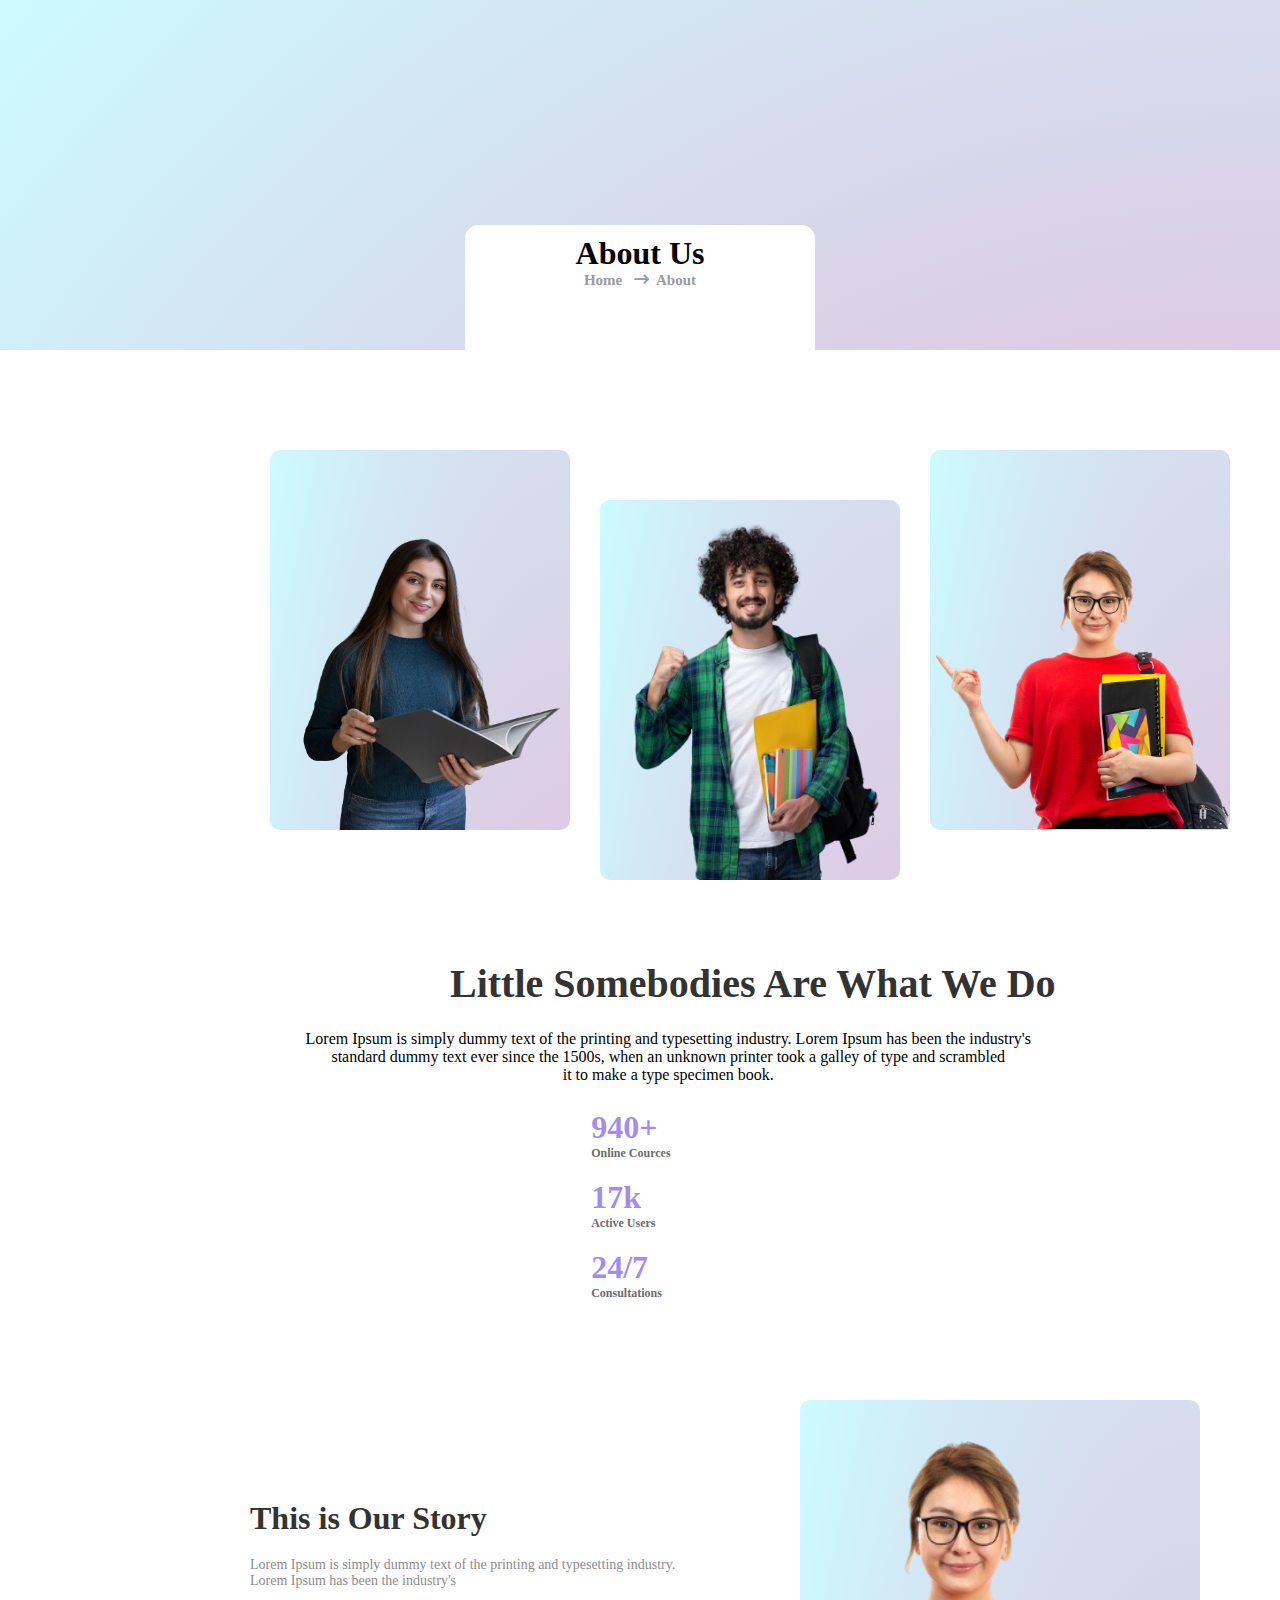
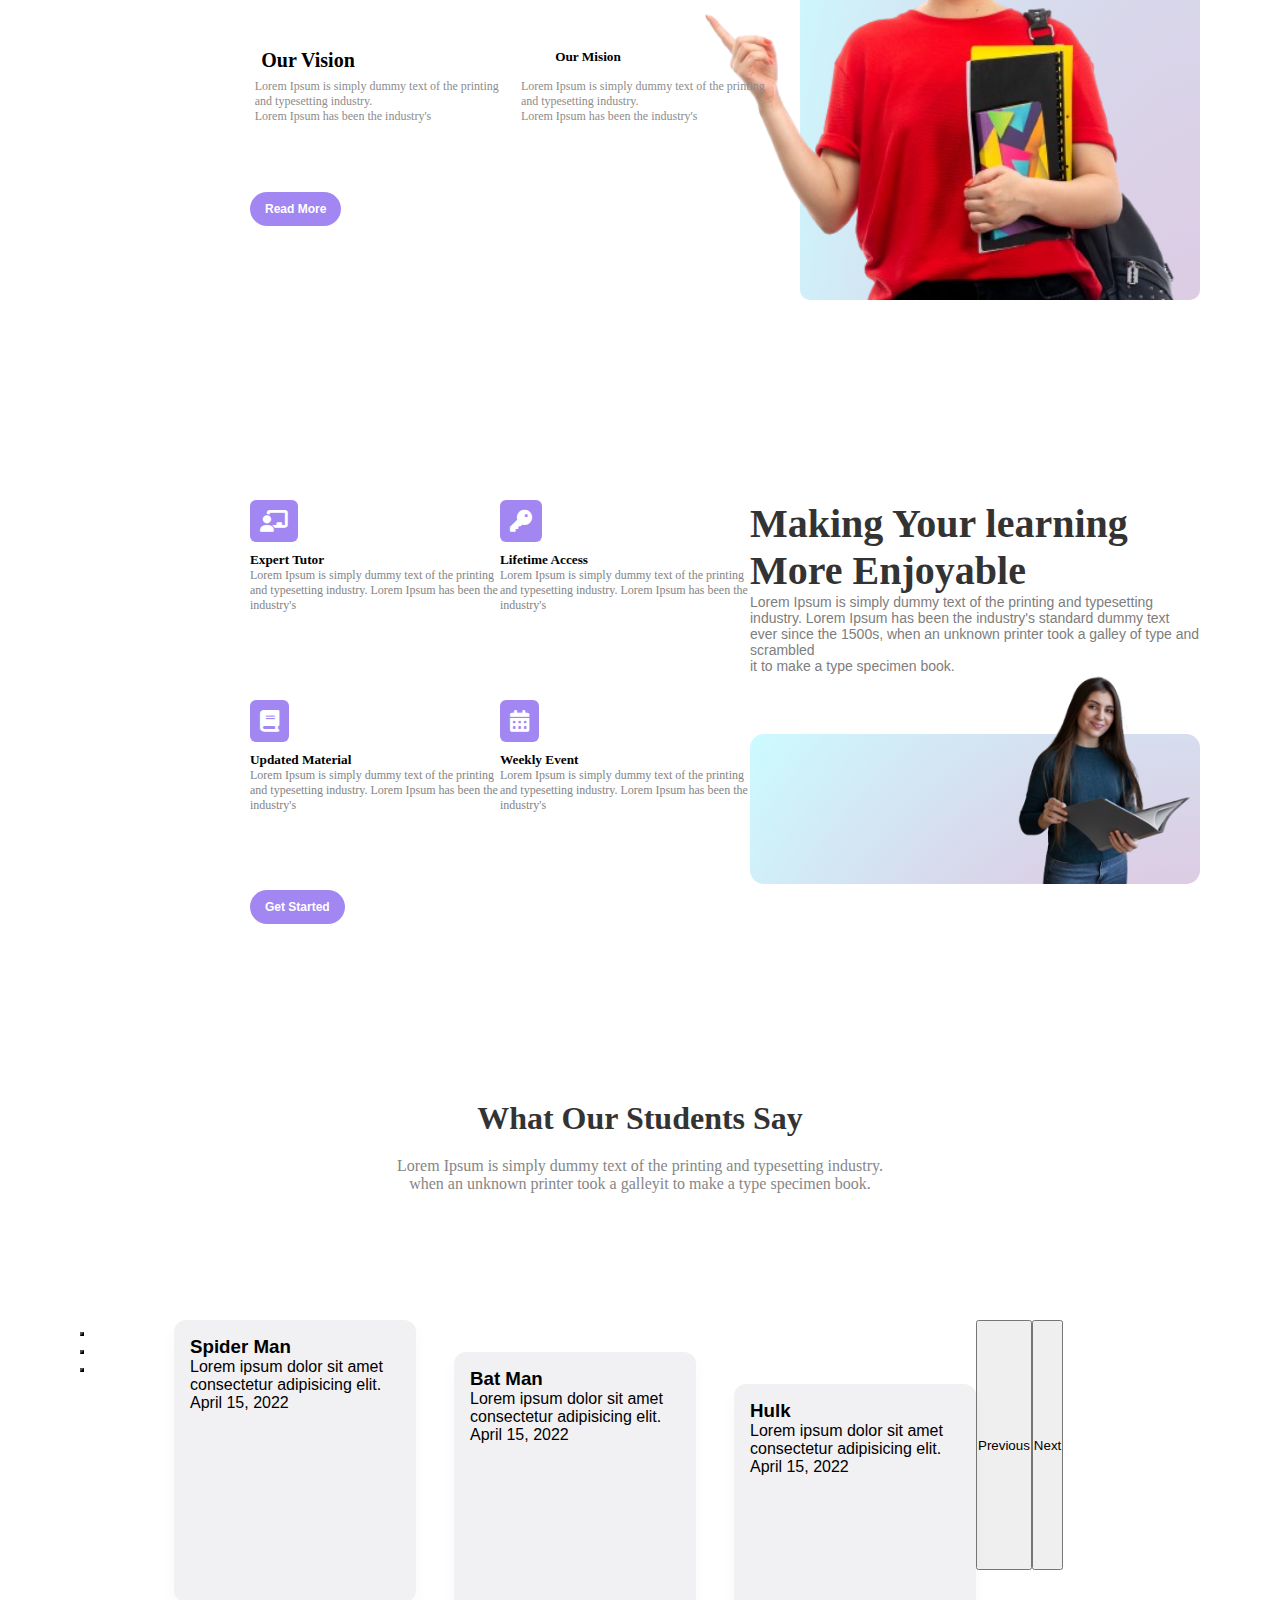
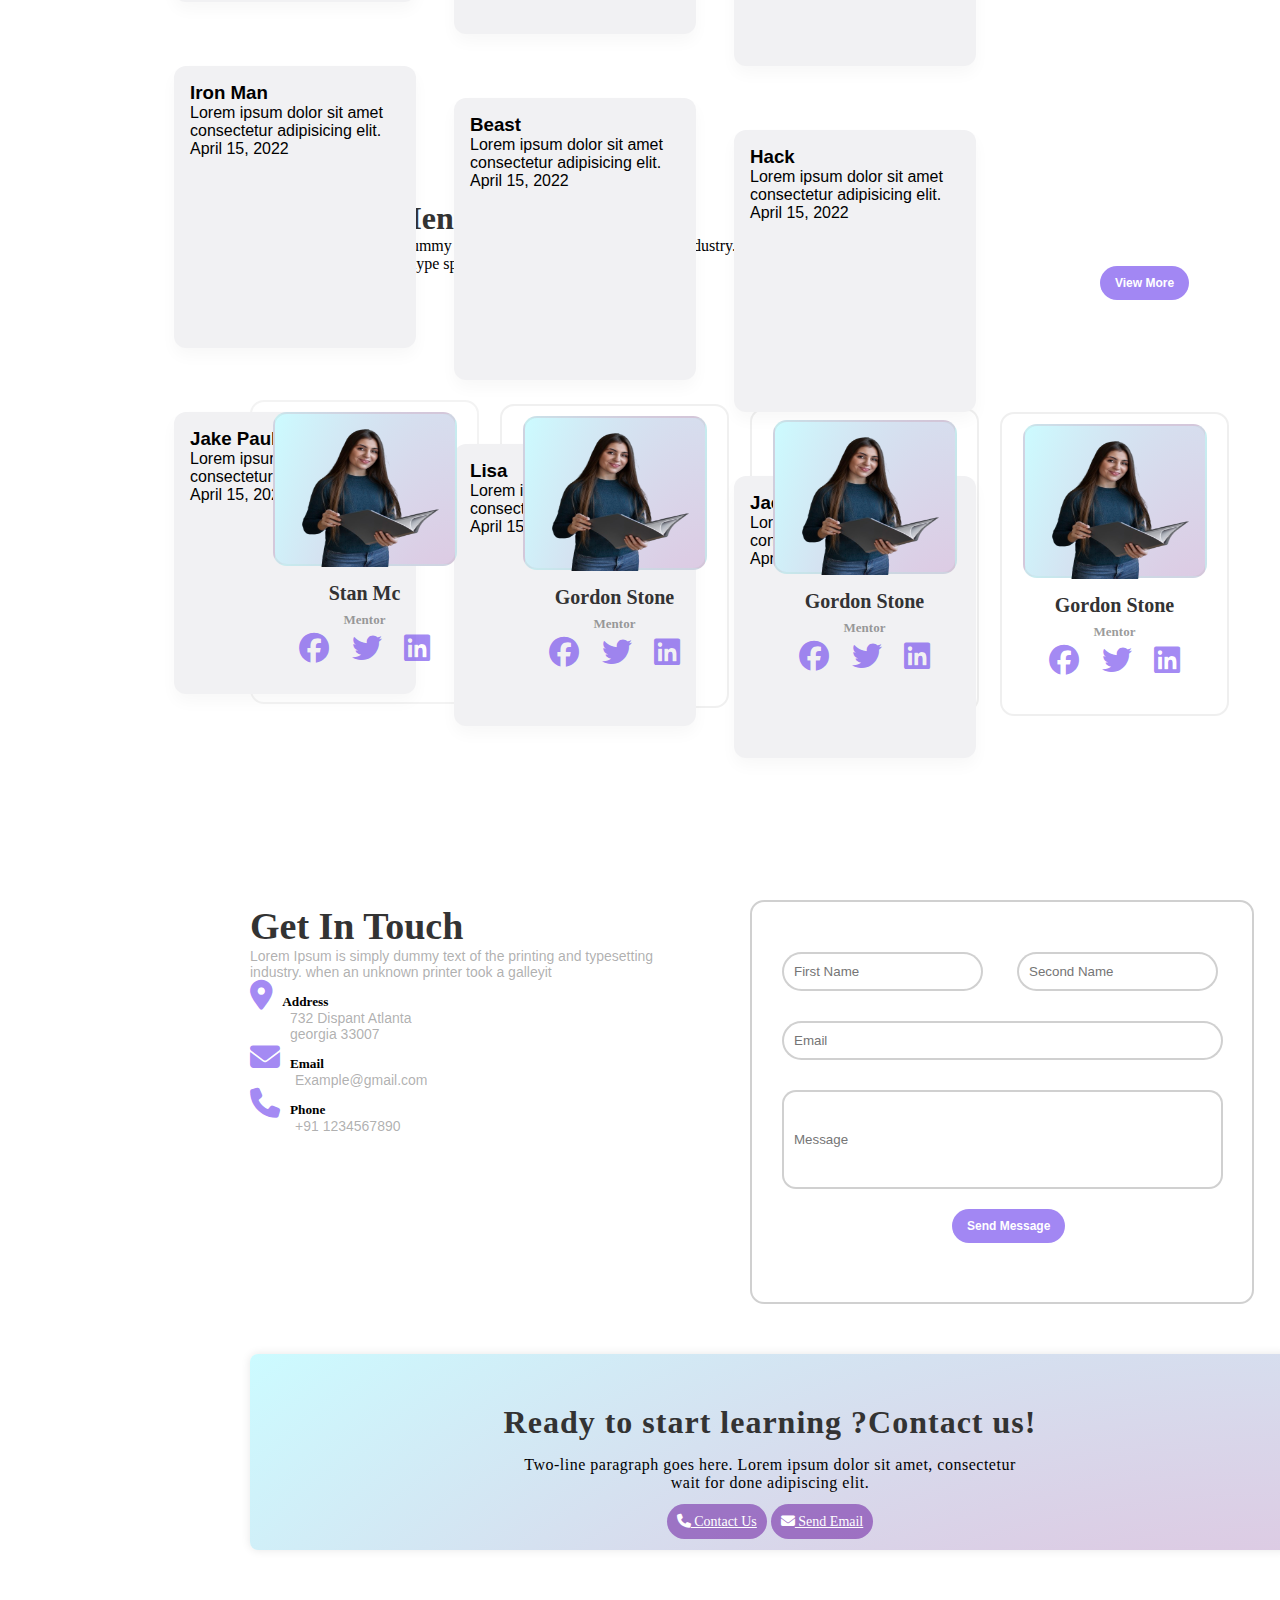
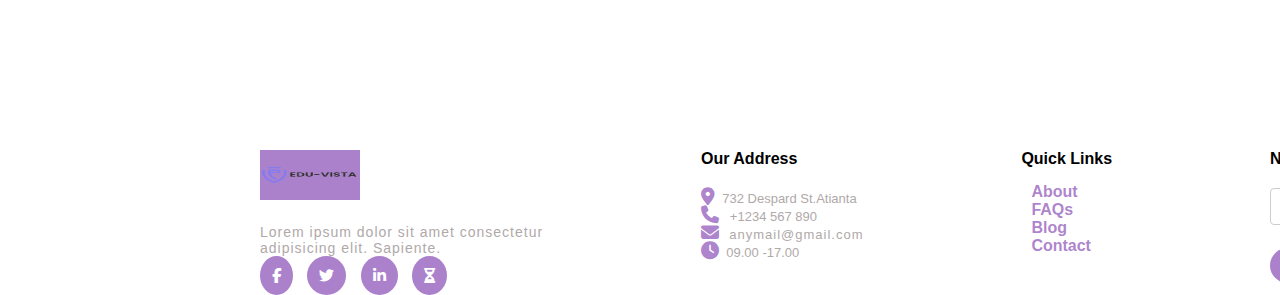
<file: about_us.html>
<!DOCTYPE html>
<html lang="en">
<head>
    <meta charset="UTF-8">
    <meta name="viewport" content="width=device-width, initial-scale=1.0">
    <title>About Us</title>
    <link rel="stylesheet" href="https://cdnjs.cloudflare.com/ajax/libs/font-awesome/6.5.1/css/all.min.css">
    <link href="https://cdn.jsdelivr.net/npm/bootstrap@5.3.2/dist/css/bootstrap.min.css" rel="stylesheet" integrity="sha384-T3c6CoIi6uLrA9TneNEoa7RxnatzjcDSCmG1MXxSR1GAsXEV/Dwwykc2MPK8M2HN" crossorigin="anonymous">
    <link rel="stylesheet" href="assets/css/style.css">
</head>
<body>
    
    <nav class="main">
        <div class="banner">

            <section class="small-container">
                <h1>About Us</h1>
                <h2 class="text1">Home &nbsp;&nbsp;<i class="fa-solid fa-arrow-right-long"></i>&nbsp;&nbsp;About</h2>
            </section>
    
        </div>

        
        <!-- card-container -->

        <div class="card-section " >
            <div class="card1 col-lg-12 col-md-4">
                <img src="assets/images/card1.png" alt="" width="90%" height="100%" style="margin-left: 20px;">
            </div>
            <div class="card2 col-lg-12 col-md-4">
                <img src="assets/images/card2.png" alt="" width="180%" height="100%" style="margin-left: -110px;">
            </div>
            <div class="card3 col-lg-12 col-md-4">
                <img src="assets/images/card3.png" alt="" width="150%" height="80%" style="margin-left: -110px; margin-top: 75px;">
            </div>
            <div class="text2">
                <h1 class="h1">Little Somebodies Are What We Do</h1>
                <p class="para1" >Lorem Ipsum is simply dummy text of the printing and typesetting industry.
                    Lorem Ipsum has been the industry's <br>standard dummy text ever since the 1500s, 
                    when an unknown printer  took a galley of type and scrambled <br>it to make a type specimen book. </p>
                    <div class="container text-center">
                        <div class="row">
                          <div class="col">
                            <h1>940+</h1>
                            <h6>Online Cources </h6>
                          </div>&nbsp;&nbsp;&nbsp;&nbsp;&nbsp;
                          <div class="col">
                            <h1>17k</h1>
                            <h6>Active Users </h6>
                          </div>&nbsp;&nbsp;&nbsp;&nbsp;&nbsp;
                          <div class="col">
                            <h1>24/7</h1>
                            <h6>Consultations </h6>
                          </div>
                        </div>
                      </div>
            </div>
            

        </div>
             <!-- card-container Ends-->

        <!-- our Story Section -->

        <div class="story-section">

            <div class="card4">
                <img src="assets/images/card3.png" alt="" width="180%" height="100%" style="margin-left:-280px;">
            </div>

            <div class="story-text">
                <div class="story">

                    <h1>This is Our Story</h1>
                <p>Lorem Ipsum is simply dummy text of the printing and typesetting industry. <br>
                    Lorem Ipsum has been the industry's </p>
                </div>

                <div class="vision">
                     <h5>Our Vision</h5><br>
                     <p>Lorem Ipsum is simply dummy text of the printing <br> and typesetting industry. <br>
                        Lorem Ipsum has been the industry's </p>
                </div>


                <div class="mission">
                     <h5>Our Mision</h5>
                     <p>Lorem Ipsum is simply dummy text of the printing <br> and typesetting industry. <br>
                        Lorem Ipsum has been the industry's </p>
                </div>

                <button>Read More</button>

            </div>


        </div>
        <!-- our Story Section Ends -->

        <!-- Get Started Section -->

        <div class="get-started-section">
            <div class="tutor">
                
                <i class="fa-solid fa-chalkboard-user" style="font-size:22px ; background-color: rgba(102, 58, 235, 0.607) ; color: white; padding: 10px 10px; border-radius: 6px;" ></i>
                <h5>Expert Tutor</h5>
                <p>Lorem Ipsum is simply dummy text of the printing and typesetting industry.
                    Lorem Ipsum has been the industry's</p>
            </div>
            <div class="access">
                <i class="fa-solid fa-key"style="font-size:22px ; background-color: rgba(102, 58, 235, 0.607) ; color: white; padding: 10px 10px; border-radius: 6px;" ></i>
                <h5>Lifetime Access</h5>
                <p>Lorem Ipsum is simply dummy text of the printing and typesetting industry.
                    Lorem Ipsum has been the industry's</p>
            
            </div>
            <div class="material">
                <i class="fa-solid fa-book"style="font-size:22px ; background-color: rgba(102, 58, 235, 0.607) ; color: white; padding: 10px 10px; border-radius: 6px;" ></i>
                <h5>Updated Material</h5>
                <p>Lorem Ipsum is simply dummy text of the printing and typesetting industry.
                    Lorem Ipsum has been the industry's</p>
            </div>
            <div class="event">
                <i class="fa-solid fa-calendar-days"style="font-size:22px ; background-color: rgba(102, 58, 235, 0.607) ; color: white; padding: 10px 10px; border-radius: 6px;" ></i>
                <h5>Weekly Event</h5>
                <p>Lorem Ipsum is simply dummy text of the printing and typesetting industry.
                    Lorem Ipsum has been the industry's</p>
            </div>
            <div class="btn-1">
                <button class="get-started-btn-1">Get Started</button>
            </div>

            <div class="text-container">
                <h1>Making Your learning <br>More Enjoyable</h1>
                <p>Lorem Ipsum is simply dummy text of the printing and typesetting industry.
                    Lorem Ipsum has been the industry's standard dummy text ever since the 1500s, 
                    when an unknown printer  took a galley of type and scrambled <br>it to make a type specimen book.</p>
                <div class="inside-container">
                    <img src="assets/images/card1.png" alt="" width="40%" height="180%" style="margin-left:260px; margin-top: -120px;">
                </div>
            </div>


        </div>
        <!-- Get Started Section Ends-->

        <!-- Student Section -->
        <div class="student-section">
            <div class="text-container-1">
                <h1>What Our Students Say</h1>
                <p>Lorem Ipsum is simply dummy text of the printing and typesetting industry. <br>
                   
                    when an unknown printer  took a galleyit to make a type specimen book.</p>                                                                               
            </div>
            
                <div id="carouselExampleCaptions" class="carousel slide">
                    <div class="carousel-indicators">
                      <button type="button" data-bs-target="#carouselExampleCaptions" data-bs-slide-to="0" class="active" aria-current="true" aria-label="Slide 1" style="background-color: black;"></button>
                      <button type="button" data-bs-target="#carouselExampleCaptions" data-bs-slide-to="1" aria-label="Slide 2" style="background-color: black;"></button>
                      <button type="button" data-bs-target="#carouselExampleCaptions" data-bs-slide-to="2" aria-label="Slide 3" style="background-color: black;"></button>
                    </div>
                    <div class="carousel-inner">
                      <div class="carousel-item active">
                        
                        <div class="stud-card1">
                            <h3 class="card__title">Spider Man
                            </h3>
                            <p class="card__content">Lorem ipsum dolor sit amet consectetur adipisicing elit. </p>
                            <div class="card__date">
                                April 15, 2022
                            </div>
                            
                        </div>

                        <div class="stud-card2">
                            <h3 class="card__title">Bat Man
                            </h3>
                            <p class="card__content">Lorem ipsum dolor sit amet consectetur adipisicing elit. </p>
                            <div class="card__date">
                                April 15, 2022
                            </div>
                            
                        </div>

                        <div class="stud-card3">
                            <h3 class="card__title">Hulk
                            </h3>
                            <p class="card__content">Lorem ipsum dolor sit amet consectetur adipisicing elit. </p>
                            <div class="card__date">
                                April 15, 2022
                            </div>
                            
                        </div>
                        <div class="carousel-caption d-none d-md-block">
                          <!-- <h5>First slide label</h5> -->
                          <!-- <p>Some representative placeholder content for the first slide.</p> -->
                        </div>
                      </div>
                      <div class="carousel-item">
                        
                        <div class="stud-card1">
                            <h3 class="card__title">Iron Man
                            </h3>
                            <p class="card__content">Lorem ipsum dolor sit amet consectetur adipisicing elit. </p>
                            <div class="card__date">
                                April 15, 2022
                            </div>
                            
                        </div>

                        <div class="stud-card2">
                            <h3 class="card__title">Beast
                            </h3>
                            <p class="card__content">Lorem ipsum dolor sit amet consectetur adipisicing elit. </p>
                            <div class="card__date">
                                April 15, 2022
                            </div>
                            
                        </div>

                        <div class="stud-card3">
                            <h3 class="card__title">Hack
                            </h3>
                            <p class="card__content">Lorem ipsum dolor sit amet consectetur adipisicing elit. </p>
                            <div class="card__date">
                                April 15, 2022
                            </div>
                            
                        </div>


                        <div class="carousel-caption d-none d-md-block">
                          <!-- <h5>Second slide label</h5>
                          <p>Some representative placeholder content for the second slide.</p> -->
                        </div>
                      </div>
                      <div class="carousel-item">
                       
                        <div class="stud-card1">
                            <h3 class="card__title">Jake Paul
                            </h3>
                            <p class="card__content">Lorem ipsum dolor sit amet consectetur adipisicing elit. </p>
                            <div class="card__date">
                                April 15, 2022
                            </div>
                            
                        </div>

                        <div class="stud-card2">
                            <h3 class="card__title">Lisa
                            </h3>
                            <p class="card__content">Lorem ipsum dolor sit amet consectetur adipisicing elit. </p>
                            <div class="card__date">
                                April 15, 2022
                            </div>
                            
                        </div>

                        <div class="stud-card3">
                            <h3 class="card__title">Jack
                            </h3>
                            <p class="card__content">Lorem ipsum dolor sit amet consectetur adipisicing elit. </p>
                            <div class="card__date">
                                April 15, 2022
                            </div>
                            
                        </div>


                        <div class="carousel-caption d-none d-md-block">
                          <!-- <h5>Third slide label</h5>
                          <p>Some representative placeholder content for the third slide.</p> -->
                        </div>
                      </div>
                    </div>
                    <button class="carousel-control-prev" type="button" data-bs-target="#carouselExampleCaptions" data-bs-slide="prev" >
                      <!-- <span class="carousel-control-prev-icon" aria-hidden="true" style="background-color: black;"></span> -->
                      <span class="visually-hidden">Previous</span>
                    </button>
                    <button class="carousel-control-next" type="button" data-bs-target="#carouselExampleCaptions" data-bs-slide="next">
                      <!-- <span class="carousel-control-next-icon" aria-hidden="true" style="background-color: black;" ></span> -->
                      <span class="visually-hidden" >Next</span>
                    </button>
                  </div>    
            



        </div>

        <!-- Student Section Ends-->    

        <!-- mentors section -->
            <div class="mentors">
                <div class="text-container-2">
                    <h1>Meet Our Mentors</h1>
                    <p>Lorem Ipsum is simply dummy text of the printing and typesetting industry.
                   
                        when an unknown printer <br> took a galleyit to make a type specimen book.</p> 
                        <button>View More</button>
                </div>
                <div class="card-container">
                    <div class="mentor-card1">
                        <div class="image-cont1">
                            <img src="assets/images/card1.png" alt="" width="80%" height="120%" style="margin-left: 20px; margin-top: -27px;">
                        </div>
                        <h1>Stan Mc</h1>
                        <h6>Mentor</h6>
                        <div class="social">
                            <a href="#"><i class="fa-brands fa-facebook"></i></a>&nbsp;&nbsp;
                            <a href="#"><i class="fa-brands fa-twitter"></i></a>&nbsp;&nbsp;
                            <a href="#"><i class="fa-brands fa-linkedin"></i></a>
                        </div>
                    </div>
                    <div class="mentor-card2">
                        <div class="image-cont2">
                            <img src="assets/images/card1.png" alt="" width="80%" height="120%" style="margin-left: 20px; margin-top: -27px;">
                        </div>
                        <h1>Gordon Stone</h1>
                        <h6>Mentor</h6>
                        <div class="social">
                            <a href="#"><i class="fa-brands fa-facebook"></i></a>&nbsp;&nbsp;
                            <a href="#"><i class="fa-brands fa-twitter"></i></a>&nbsp;&nbsp;
                            <a href="#"><i class="fa-brands fa-linkedin"></i></a>
                        </div>
                    </div>
                    <div class="mentor-card3">
                        <div class="image-cont3">
                            <img src="assets/images/card1.png" alt="" width="80%" height="120%" style="margin-left: 20px; margin-top: -27px;">
                        </div>
                        <h1>Gordon Stone</h1>
                        <h6>Mentor</h6>
                        <div class="social">
                            <a href="#"><i class="fa-brands fa-facebook"></i></a>&nbsp;&nbsp;
                            <a href="#"><i class="fa-brands fa-twitter"></i></a>&nbsp;&nbsp;
                            <a href="#"><i class="fa-brands fa-linkedin"></i></a>
                        </div>
                    </div>
                    <div class="mentor-card4">
                        <div class="image-cont4">
                            <img src="assets/images/card1.png" alt="" width="80%" height="120%" style="margin-left: 20px; margin-top: -27px;">
                        </div>
                        <h1>Gordon Stone</h1>
                        <h6>Mentor</h6>
                        <div class="social">
                            <a href="#"><i class="fa-brands fa-facebook"></i></a>&nbsp;&nbsp;
                            <a href="#"><i class="fa-brands fa-twitter"></i></a>&nbsp;&nbsp;
                            <a href="#"><i class="fa-brands fa-linkedin"></i></a>
                        </div>
                    </div>
                </div>

            </div>
         <!-- mentors section Ends -->

         <!-- Get in touch section -->
            <div class="touch">
                <div class="form">
                    <input type="text" class="name" placeholder="First Name">
                    <input type="text" class="name" placeholder="Second Name">
                    <input type="email" class="email" placeholder="Email">
                    <input type="text" class="message" placeholder="Message">
                    <button>Send Message</button>
                </div>
                <div class="get-text">
                    <h1>Get In Touch</h1>
                    <p>Lorem Ipsum is simply dummy text of the printing and  typesetting <br> industry.
                   
                        when an unknown printer took a galleyit <br> </p> 
                        <div class="address">
                            <h5> <i class="fa-solid fa-location-dot" style="color: rgba(102, 58, 235, 0.607); font-size: 30px;"></i>&nbsp;&nbsp; Address</h5>
                        <p>732 Dispant Atlanta <br>georgia 33007</p>
                        </div>
                        <div class="email1">
                            <h5> <i class="fa-solid fa-envelope" style="color: rgba(102, 58, 235, 0.607); font-size: 30px;"></i>&nbsp;&nbsp; Email</h5>
                            <p>Example@gmail.com</p>
                        </div>
                        <div class="phone">
                            <h5> <i class="fa-solid fa-phone" style="color: rgba(102, 58, 235, 0.607); font-size: 30px;"></i>&nbsp;&nbsp; Phone</h5>
                            <p>+91 1234567890</p>
                        </div>
                </div>

                <div class="contact-section">
                    <h1>Ready to start learning ?Contact us!</h1>
                    <p>Two-line paragraph goes here. Lorem ipsum dolor sit amet, consectetur 
                        <br> wait for done adipiscing elit.</p>
                    <div class="btn-container">
                        <a href="#" class="btn"><i class="fa-solid fa-phone"></i>&nbsp;Contact Us</a>
                        <a href="#" class="btn btn-email"><i class="fa-solid fa-envelope"></i>&nbsp;Send Email</a>
                    </div>
                </div>

            </div>

         <!-- Get in touch section Ends -->

         <!-- footer starts -->
         <section id="footer">

            <div class="foot1">
                
                    <!-- <h2>Multi</h2> -->
                    <img src="assets/images/edu-vista-logo.png" alt="">
                   <p>Lorem ipsum dolor sit amet consectetur <br> adipisicing elit. Sapiente.</p>
                    <div class="ico">
                        <i class="fa-brands fa-facebook-f"></i>
                        <i class="fa-brands fa-twitter"></i>
                        <i class="fa-brands fa-linkedin-in"></i>
                        <i class="fa-solid fa-hourglass-half"></i>
                        <!-- <i class="fab fa-google" ></i> -->
                    </div>
                </div>
    
                 <!-- footer 2 -->
            <div class="foot2">
                <h4>Our Address</h4>
                <p style="padding-top: 20px; "><i class="fa-solid fa-location-dot"></i>&nbsp;&nbsp;732 Despard St.Atianta</p>
                <p> <i class="fa-solid fa-phone"></i>&nbsp;&nbsp;&nbsp;+1234 567 890</p>
                <p style="letter-spacing: 1px;"><i class="fa-solid fa-envelope" ></i>&nbsp;&nbsp;anymail@gmail.com</p>
                <p><i class="fas fa-clock"></i>&nbsp;&nbsp;09.00 -17.00</p>
    
            </div>
    
            <!-- footer 3 -->
            <div class="foot3">
                <h4>Quick Links</h4>
                <div class="anchor">
                    <p><a href="">About</a></p>
                    <p><a href="">FAQs</a></p>
                    <p><a href="">Blog</a></p>
                    <p><a href="">Contact</a></p>
                </div>
            </div>
    
            <!-- footer 4 -->
            <div class="foot4">
                <div class="newsletter-container">
                    <h4>Newsletter</h4>
                   
                        <input type="email" class="email-input" placeholder="Enter your email" required> <br><br>
                        <button type="submit" class="subscribe-btn">Subscribe</button>
                </div>
            </div>
        </section>

         <!-- footer Ends -->

    </nav> 


    
   



   






















    <script src="https://cdn.jsdelivr.net/npm/bootstrap@5.3.2/dist/js/bootstrap.bundle.min.js" integrity="sha384-C6RzsynM9kWDrMNeT87bh95OGNyZPhcTNXj1NW7RuBCsyN/o0jlpcV8Qyq46cDfL" crossorigin="anonymous"></script>
</body>
</html>
</file>
<file: assets/css/style.css>
*{
    margin: 0;
    padding: 0;
}
body{
    display: flex;
    background-color: white;
}

.main{
    height: 350px;
    width: 100%;
}

.banner{
    height: 350px;
    width: 100%;
    
    /* border: 2px solid black;  */
   
    background: radial-gradient(ellipse at 100% 400%, #ef96c5 , #ccfbff) ;
    /* opacity: 30%; */
    display: flex;
    align-items: center;
    justify-content: center;
    
    
}
.small-container{
    height: 200px;
    width: 350px;
    /* border: 2px solid black; */
    
    margin-top: 300px;
    background-color: white;
    border-radius: 14px;    
    /* display: flex; */
    align-items: center;
    text-align: center;
    justify-content: center;
    
} 
.small-container h1{
    color: rgb(0, 0, 0);
    margin-top: 10px;
    margin-left: 0px;
    /* border: 2px solid black; */
    

}
.text1{
  /* border: 2px solid black; */
    font-size: 15px;
    margin-top: 0px;
    margin-left: 0px;
    color: rgb(155, 155, 155);
    align-items: center;
    justify-content: center;
}






/* Card section style */


.card-section{
    /* border: 2px solid black; */
    height: 900px;
    width: 100%;
}
.card1{
    width: 300px;
    height: 380px;
    background: radial-gradient(ellipse at 100% 400%, #ef96c5 , #ccfbff) ;
    border-radius: 10px;
    transition: border-radius 0.5s cubic-bezier(0.175, 0.885, 0.32, 1.275);
    margin: 100px 0px 0px 270px;
   }
   .card2{
    width: 300px;
    height: 380px;
    
    background:radial-gradient(ellipse at 100% 400%, #ef96c5 , #ccfbff) ;
    border-radius: 10px;
    transition: border-radius 0.5s cubic-bezier(0.175, 0.885, 0.32, 1.275);
    margin:-330px 0px 0px 600px;
   }
   .card3{
    width: 300px;
    height: 380px;
    background: radial-gradient(ellipse at 100% 400%, #ef96c5 , #ccfbff) ;
    border-radius: 10px;
    transition: border-radius 0.5s cubic-bezier(0.175, 0.885, 0.32, 1.275);
    margin: -430px 0px 0px 930px;
   }
   .text2{
    /* border: 2px solid black; */
    height: 300px;
    width: 100%;
    margin-top: 130px;
    display: flex;
   /* align-items: center;  */
   
   }
   .h1{
    margin-left: 450px;
    font-size: 40px;
   }
   .para1{
    margin-top: 70px;
    text-align: center;
    margin-left: -750px;
   }
   .container.text-center{
    margin-top: 190px;
    width: 600px;
    /* border: 2px solid black; */
    margin-left: -700px;
    /* margin-right: 290px; */
    display: flex;
    justify-content: center;
    align-items:center;
    /* justify-content: space-between; */
   }
   .container.text-center h1{
    color: rgba(102, 58, 235, 0.607);
   }
   .container.text-center h6{
    color: rgb(109, 109, 109);
    font-size: 12px;
   }


   /* Story section style */

   .story-section{
    /* border: 2px solid black; */
    width: 100%;
    height: 900px;
    margin-top: 50px;
   }

   .card4{
    width: 400px;
    height: 500px;
    background: radial-gradient(ellipse at 100% 400%, #ef96c5 , #ccfbff) ;
    border-radius: 10px;
    transition: border-radius 0.5s cubic-bezier(0.175, 0.885, 0.32, 1.275);
    margin-left: 800px;
   }
   
   .story-text h1{
    margin: -400px 0px 0px 250px;
   }
   .story-text p{
    text-align: left;
    font-size: 14px;
    margin-left:250px;
    margin-top: 20px;
    color: rgb(140, 140, 140);
   }


   .vision{
    /* text-align: center; */
    /* border: 2px solid black; */
    width: 350px;
    height: 150px;
    padding: 0;
    display: flex;
    margin-left: 180px;
    margin-top: 60px;
    justify-content: center;
   }

   .vision h5{
    /* margin-top: 60px; */
    margin-left:50px;
    font-size: 20px;
    text-align: center;
   }
  .vision p{
    
    font-size: 12px;
    margin-top: 30px;
    margin-left: -100px;
  }
  .mission{
    /* border: 2px solid black; */
    width: 280px;
    height: 150px;
    padding: 0;
    display: flex;
    margin-left: 520px;
    margin-top: -150px;
    
    justify-content: center;
  }
  .mission p{
    font-size: 12px;
    margin-top: 30px;
    margin-left: -100px;
  }

  /* button */
  .story-text button{
    background-color:rgba(102, 58, 235, 0.607) ;
    padding: 10px 15px;
    border-radius: 144px;
    border: none;
    outline: none;
    color: white;
    cursor: pointer;
    font-weight: bold;
    font-size: 12px;
    margin-left: 250px;
    margin-top: -550px;
  }


  /* get started section */




  .get-started-section{
    display: flex;
    height: 700px;
    /* border: 2px solid black; */
    margin-top: -200px;
    
  }
  .tutor{
    /* border: 2px solid black; */
    height: 200px;
    width: 250px;
    margin-left:250px;

  }
  .tutor h5{
    margin-top: 10px;
  }
  .tutor p{
    font-size: 12px;
    color: rgb(132, 132, 132);
  }


  .access{
    /* border: 2px solid black; */
    height: 200px;
    width: 250px;
    
  }
  .access h5{
    margin-top: 10px;
  }
  .access p{
    font-size: 12px;
    color: rgb(132, 132, 132);
  }

  .material{
    /* border: 2px solid black; */
    height: 200px;
    width: 250px;
    margin-top: 200px;
    margin-left: -500px;
  }
  .material h5{
    margin-top: 10px;
  }
  .material p{
    font-size: 12px;
    color: rgb(132, 132, 132);
  }


  .event{
    /* border: 2px solid black; */
    height: 200px;
    width: 250px;
    margin-top: 200px;
    
  }
  .event h5{
    margin-top: 10px;
  }
  .event p{
    font-size: 12px;
    color: rgb(132, 132, 132);
  }
  .get-started-btn-1{
   
    background-color:rgba(102, 58, 235, 0.607) ;
    padding: 10px 15px;
    border-radius: 144px;
    border: none;
    outline: none;
    color: white;
    cursor: pointer;
    font-weight: bold;
    font-size: 12px;
    margin-top: 390px;
    margin-left: -500px;
  }
  .text-container{
    /* border: 2px solid black; */
    height: 400px;
    width: 450px;
  }
  .text-container h1{
    font-size: 40px;
  }
  .text-container p{
    font-size: 14px;
    font-family: 'Gill Sans', 'Gill Sans MT', Calibri, 'Trebuchet MS', sans-serif;
    color: rgb(125, 125, 125);
  }
  .inside-container{
    /* border: 2px solid black; */
    height: 150px;
    width:450px ;
    margin-top: 60px;
    background: radial-gradient(ellipse at 100% 400%, #ef96c5 , #ccfbff) ;
    border-radius: 14px;
  }

  /* student section */

  .student-section{
    display: flex;
    /* border: 2px solid black; */
    height: 700px;
    width: 100%;
    margin-top: -100px;
  }
  .text-container-1{
    /* border: 2px solid black; */
    height: 200px;
    width: 100%;
    /* display: flex; */
    /* justify-content: center; */
  }
  .text-container-1 h1{
    text-align: center;
  }
  .text-container-1 p{
    text-align: center;
    margin-top: 20px;
    color: rgb(134, 134, 134);
  }


 

  /* carousel */

  .carousel.slide{
    display: flex;
    justify-content: space-between;
    margin-top: 220px;
    margin-left: -1200px;
    /* background-color: black; */
    /* color: black; */
    width: 900px;
    height: 250px;
  }
  .card {
    width: 190px;
    height: 254px;
    border-radius: 50px;
    background: #e0e0e0;
    box-shadow: 20px 20px 60px #bebebe,
                  -20px -20px 60px #ffffff;
   }


   /* this card is inspired form this - https://georgefrancis.dev/ */

.stud-card1{
    --border-radius: 0.75rem;
    --primary-color: #7257fa;
    --secondary-color: #3c3852;
    width: 210px;
    font-family: "Arial";
    padding: 1rem;
    cursor: pointer;
    border-radius: var(--border-radius);
    background: #f1f1f3;
    box-shadow: 0px 8px 16px 0px rgb(0 0 0 / 3%);
    position: relative;
    height: 250px;
    margin-left: 90px;
  }
  .stud-card2{
    --border-radius: 0.75rem;
    --primary-color: #7257fa;
    --secondary-color: #3c3852;
    width: 210px;
    font-family: "Arial";
    padding: 1rem;
    cursor: pointer;
    border-radius: var(--border-radius);
    background: #f1f1f3;
    box-shadow: 0px 8px 16px 0px rgb(0 0 0 / 3%);
    position: relative;
    height: 250px;
    margin-left: 370px;
    margin-top: -250px;
  }
  .stud-card3{
    --border-radius: 0.75rem;
    --primary-color: #7257fa;
    --secondary-color: #3c3852;
    width: 210px;
    font-family: "Arial";
    padding: 1rem;
    cursor: pointer;
    border-radius: var(--border-radius);
    background: #f1f1f3;
    box-shadow: 0px 8px 16px 0px rgb(0 0 0 / 3%);
    position: relative;
    height: 250px;
    margin-left: 650px;
    margin-top: -250px;
  }
  
  
  
  
  
  /* hover */
  










   /* mentors */

   .mentors{
    /* border: 2px solid black; */
    height: 700px;
    width: 100%;
    display: flex;
   }
   .text-container-2{
    /* border: 2px solid black; */
    height: 150px;
    width: 1000px;
    margin-left: 250px;
   }
   .text-container-2 button{
    background-color:rgba(102, 58, 235, 0.607) ;
    padding: 10px 15px;
    border-radius: 144px;
    border: none;
    outline: none;
    color: white;
    cursor: pointer;
    font-weight: bold;
    font-size: 12px;
    margin-left: 850px;
    margin-top: -200px;
   }
   .card-container{
    /* border: 2px solid black; */
    height: 300px;
    width: 1000px;
    margin-top: 200px;
    margin-left: -1000px;
   }
   .mentor-card1{
    border: 2px solid rgba(179, 179, 179, 0.16);
    height: 300px;
    width: 225px;
    display: flex;
    justify-content: center;
    border-radius: 14px;
    

   }
   .mentor-card2{
    border: 2px solid rgba(179, 179, 179, 0.2);
    height: 300px;
    width: 225px;
    margin-top: -300px;
    margin-left: 250px;
    display: flex;
    justify-content: center;
    border-radius: 14px;
   }
   .mentor-card3{
    border: 2px solid rgba(179, 179, 179, 0.216);
    height: 300px;
    width: 225px;
    width: 225px;
    margin-top: -300px;
    margin-left: 500px;
    display: flex;
    justify-content: center;
    border-radius: 14px;
   }
   .mentor-card4{
    border: 2px solid rgba(179, 179, 179, 0.212);
    height: 300px;
    width: 225px;
    margin-top: -300px;
    margin-left: 750px;
    display: flex;
    justify-content: center;
    border-radius: 14px;
   }
   .image-cont1{
    border: 2px solid rgba(179, 179, 179, 0.199);
    height: 150px;
    width: 180px;
    margin-top: 10px;
    background: radial-gradient(ellipse at 100% 400%, #ef96c5 , #ccfbff) ;
    border-radius: 14px;
    /* margin-left: -130px; */
    position: relative;
    
   }
   .image-cont2{
    border: 2px solid rgba(179, 179, 179, 0.208);
    height: 150px;
    width: 180px;
    margin-top: 10px;
    background: radial-gradient(ellipse at 100% 400%, #ef96c5 , #ccfbff) ;
    border-radius: 14px;
    /* margin-left: -130px; */
    position: relative;
   }
   .image-cont3{
    border: 2px solid rgba(179, 179, 179, 0.24);
    height: 150px;
    width: 180px;
    margin-top: 10px;
    background: radial-gradient(ellipse at 100% 400%, #ef96c5 , #ccfbff) ;
    border-radius: 14px;
    position: relative;
   }
   .image-cont4{
    border: 2px solid rgba(179, 179, 179, 0.181);
    height: 150px;
    width: 180px;
    margin-top: 10px;
    background: radial-gradient(ellipse at 100% 400%, #ef96c5 , #ccfbff) ;
    border-radius: 14px;
    position: relative;
   }
   .mentor-card1 h1{
    margin-top: 180px;
    font-size: 20px;
    /* margin-left: -180px; */
    position: absolute;
   }
   .mentor-card2 h1{
    margin-top: 180px;
    font-size: 20px;
    /* margin-left: -180px; */
    position: absolute;
   }
   .mentor-card3 h1{
    margin-top: 180px;
    font-size: 20px;
    /* margin-left: -180px; */
    position: absolute;
   }
   .mentor-card4 h1{
    margin-top: 180px;
    font-size: 20px;
    /* margin-left: -180px; */
    position: absolute;
   }

   .mentor-card1 h6{
    margin-top: 210px;
    font-size: 13px;
    color: #757575bb;
    position: absolute;
   }
   .mentor-card2 h6{
    margin-top: 210px;
    font-size: 13px;
    color: #757575bb;
    position: absolute;
   }
   .mentor-card3 h6{
    margin-top: 210px;
    font-size: 13px;
    color: #757575bb;
    position: absolute;
   }
   .mentor-card4 h6{
    margin-top: 210px;
    font-size: 13px;
    color: #757575bb;
    position: absolute;
   }
   .social{
    margin-top: 230px;
    font-size: 30px;
    /* color: rgba(102, 58, 235, 0.607); */
    position: absolute;
    justify-content: space-between;
   }
   .social a{
    color: rgba(102, 58, 235, 0.607); 
   }


   /* touch */

   .touch{
    /* border: 2px solid black; */
    height: 600px;
    width: 100%;
   }




   /* form */

   .touch{
    height: 800px;
   }
   .form{
    border: 2px solid rgba(103, 103, 103, 0.311);
    height: 400px;
    width: 500px;
    margin-left: 750px;
    border-radius: 14px;

   }
   .name{
    border: 2px solid rgba(103, 103, 103, 0.311);
    margin-top: 50px;
    margin-left: 30px;
    padding: 10px 10px ;
    border-radius: 144px;
   }
   .email{
    border: 2px solid rgba(103, 103, 103, 0.311);
    margin-top: 30px;
    margin-left: 30px;
    padding: 10px 250px 10px 10px;
    border-radius: 144px;
    text-align: left;
   }
   .message{
    border: 2px solid rgba(103, 103, 103, 0.311);
    margin-top: 30px;
    margin-left: 30px;
    padding: 40px 250px 40px 10px;
    border-radius: 14px;
   }
   .form button{
    background-color:rgba(102, 58, 235, 0.607) ;
    padding: 10px 15px;
    border-radius: 144px;
    border: none;
    outline: none;
    color: white;
    cursor: pointer;
    font-weight: bold;
    font-size: 12px;
    margin-top: 20px;
    margin-left: 200px;
   }
   .get-text{
    /* border: 2px solid black; */
    height: 400px;
    width: 500px;
    margin-top: -400px;
    margin-left: 250px;
   }
   .get-text h1{
    font-size: 38px;
   }
   .get-text p{
    font-size: 14px;
    color: rgba(136, 136, 136, 0.656);
    font-family: 'Gill Sans', 'Gill Sans MT', Calibri, 'Trebuchet MS', sans-serif;
    
   }
   .address p{
    margin-left: 40px;
    font-family: 'Gill Sans', 'Gill Sans MT', Calibri, 'Trebuchet MS', sans-serif;
    color: rgba(136, 136, 136, 0.656);
    
   }
   .email1 p{
    margin-left: 45px;
    font-family: 'Gill Sans', 'Gill Sans MT', Calibri, 'Trebuchet MS', sans-serif;
    color: rgba(136, 136, 136, 0.656);
    
    
   }
   .phone p{
    margin-left: 45px;
    font-family: 'Gill Sans', 'Gill Sans MT', Calibri, 'Trebuchet MS', sans-serif;
    color: rgba(136, 136, 136, 0.656);
    
    
   }
   /* .contact-us{
    border: 2px solid black;
    height: 250px;
    width: 1000px;
    margin-left: 250px;
    margin-top: 90px;
    border-radius: 14px;
    background: radial-gradient(ellipse at 100% 900%, #ef96c5 , #ccfbff) ;
    display: flex;  */
    /* align-items: center;
    position: relative;
    justify-content: center;
   }
   .contact-us h1{
    position: absolute;
    margin-top: 20px;
    margin-left: 200px;
    text-align: center;
   }
   .contact-us p{
    position: absolute;
    margin-top: 80px;
    margin-left: 280px;
    text-align: center;
    font-size: 12px;
    font-family: 'Gill Sans', 'Gill Sans MT', Calibri, 'Trebuchet MS', sans-serif;
   }


   .contact-us button{
   background-color:rgba(102, 58, 235, 0.607) ;
   padding: 10px 15px;
   border-radius: 144px;
   border: none;
   outline: none;
   color: white;
   cursor: pointer;
   font-weight: bold;
   font-size: 12px;
   margin-top: 150px;
   
   }
   .contact-buttons{
    margin-left: 400px;
   }




   /* contact section CSS */
.contact-section
{
    text-align: center;
    max-width: 100%;
    margin-left: 120px;
    margin-right: 120px;
    margin-top: 50px;
    padding: 20px;
    /* border: 1px solid #ccc; */
    width: 1000px;
    border: none;
    margin-left: 250px;
    border-radius: 8px;
    /* background: radial-gradient(ellipse at 400% 200%, rgba(119, 48, 170, 0.607) , #ccfbff) ; */
    background: radial-gradient(ellipse at 100% 400%, #ef96c5 , #ccfbff) ;
    box-shadow: 0 0 10px rgba(0, 0, 0, 0.1);
    padding-top: 50px;
}
.contact-section h1 
{
    color: #333;
    font-weight: 600;
    letter-spacing: 1px;
    
}
.contact-section p 
{
    padding-top: 15px;
    letter-spacing: .5px;
}
.btn-container {
    margin-top: 20px;
}

.btn {
   

    width: 12%;
    padding: 10px;
    margin-top: 10px;
    background-color: rgba(119, 48, 170, 0.607);
    color: #fff;
    /* margin-left: 140px; */
    font-size: 14px;
    border: none;
    border-radius: 20px;
    cursor: pointer;
}
.btn:hover 
{
    background: radial-gradient(ellipse at 100% 400%, #ef96c5 , #ccfbff);
    color: #fff;
}

   /* footer */

  



   #footer
        {
            display: flex;
            justify-content: space-between;
            padding-left: 120px;
            padding-right: 110px;
            font-family: sans-serif;
            padding-top: 50px;
            width: 1300px;
            margin-left: 140px;
        }
       
        .foot1 h2{
            font-size: 30px;
        }
         .foot1 p 
        {
            padding-top: 20px;
            letter-spacing: 1px;
            font-size: 14px;
            color: rgb(175, 169, 169);
        } 
        .foot1 img 
        {
            height: 50px;
            width: 100px;
            background-color: rgba(119, 48, 170, 0.607);
        }
        .ico i 
        {

          color: #fff;
          border-radius: 50%;
          padding: 12px;
          font-size: 15px;
          background-color: rgba(119, 48, 170, 0.607);
          margin-right: 10px;
        }
        .ico i:hover 
        {
            transform: scale(1.1);
        }
        .foot2 p i 
        {
            color: rgba(119, 48, 170, 0.607);
            font-size: 18px;
        }
        .foot2 p 
        {
            /* padding-top: 20px; */
            color: rgb(175, 169, 169);
            font-size: 13px;
        }

        /* footer 3  */
       .anchor 
       {
        display: block;
        padding-top: 15px;
       }
       .foot3 .anchor a
       {
           text-decoration: none;
           padding-top: 30px ;
           color: rgba(119, 48, 170, 0.607);
       }
       .foot3 .anchor p a 
       {
          padding-left: 10px;
          color: rgba(119, 48, 170, 0.607);
          font-weight: 600;
       }
       h1 {
            color: #333;
        }

        .subscribe-form {
            margin-top: 20px;
        }
        .newsletter-container{
          margin-right: 80px;
        }

        .email-input {
            padding: 10px;
            margin-top: 20px;
           
            width: 200px;
            margin-right: 10px;
            border: 1px solid #ccc;
            border-radius: 4px;
            box-sizing: border-box;
        }
       

        .subscribe-btn 
        {
         width: 60%;
         padding: 10px;
         margin-top: 5px;
         background-color: rgba(119, 48, 170, 0.607);
         color: #fff;
         border: none;
         border-radius: 20px;
         cursor: pointer;
        }
        .subscribe-btn:hover
        {
            background: radial-gradient(ellipse at 100% 400%, #ef96c5 , #ccfbff);
        }
        #btm 
        {
            display: flex;
            justify-content: space-between;
            margin-left: 120px;
            margin-right: 120px;
            padding-top: 50px;
            border-top: .5px solid rgb(244, 233, 233);
            border-bottom: 1.2px solid black;
        }
        #btm p 
        {
            font-size: 15px;
            letter-spacing: 1px;
            font-weight: 550;
            color: gray;
        }

         /* Footer style ends here */
  
   /* Testimonial page */

  
 .student-section-test{
  margin-top: 100px;
 }
 .carousel.slide1{
  display: flex;
    justify-content: space-between;
    /* margin-top: 220px; */
    margin-left: 300px;
    /* background-color: black; */
    /* color: black; */
    width: 1000px;
    height: 250px;
 }
 .student-comments{
  /* border: 2px solid black; */
  height: 800px;
  width: 1000px;
  margin-left: 250px;
  margin-top: 100px;
  display: flex;

 }

 .student1{
  border: 2px solid rgba(108, 108, 108, 0.195);
  height:240px ;
  width: 470px;
 }

 .student2{
  border: 2px solid rgba(108, 108, 108, 0.195);
  height:240px ;
  width: 470px;
  margin-left: 60px;
 }
 .student3{
  border: 2px solid rgba(108, 108, 108, 0.195);
  height:240px ;
  width: 470px;
  margin-top: 260px;
  margin-left: -1000px;
 }
 .student4{
  border: 2px solid rgba(108, 108, 108, 0.195);
  height:240px ;
  width: 470px;
  margin-left: 60px;
  margin-top:260px ;
 }
 .student5{
  border: 2px solid rgba(108, 108, 108, 0.195);
  height:240px ;
  width: 470px;
  margin-top: 520px;
  margin-left: -1000px;
 }
 .student6{
  border: 2px solid rgba(108, 108, 108, 0.195);
  height:240px ;
  width: 470px;
  margin-left: 60px;
  margin-top:520px ;
 }




 /* .testimonial-touch{

 } */


 .student-comments i{
  font-size: 50px; 
  color: rgba(102, 58, 235, 0.607);
  margin-left: 20px;
  margin-top: 20px;
 }
 .student-comments p{
  font-size: 12px;
  margin: 10px 20px 0px 20px;
 }
 .student-details{
  /* border: 2px solid black; */
  margin-top: 5px;
  height: 80px;
  width: 300px;
 }
 .student-details img{
  border-radius: 50%;
  margin-top: 15px;
  margin-left: 20px;
  height: 40px;
  width: 40px;
  
 }
 .student-details h1{
  font-size: 16px;
  margin-left: 80px;
  margin-top: -45px;
}

.student-details h6{
  font-size: 13px;
  margin-left:80px ;
  color: #62626282;
}







/* testimonials page  Ends*/
</file>
